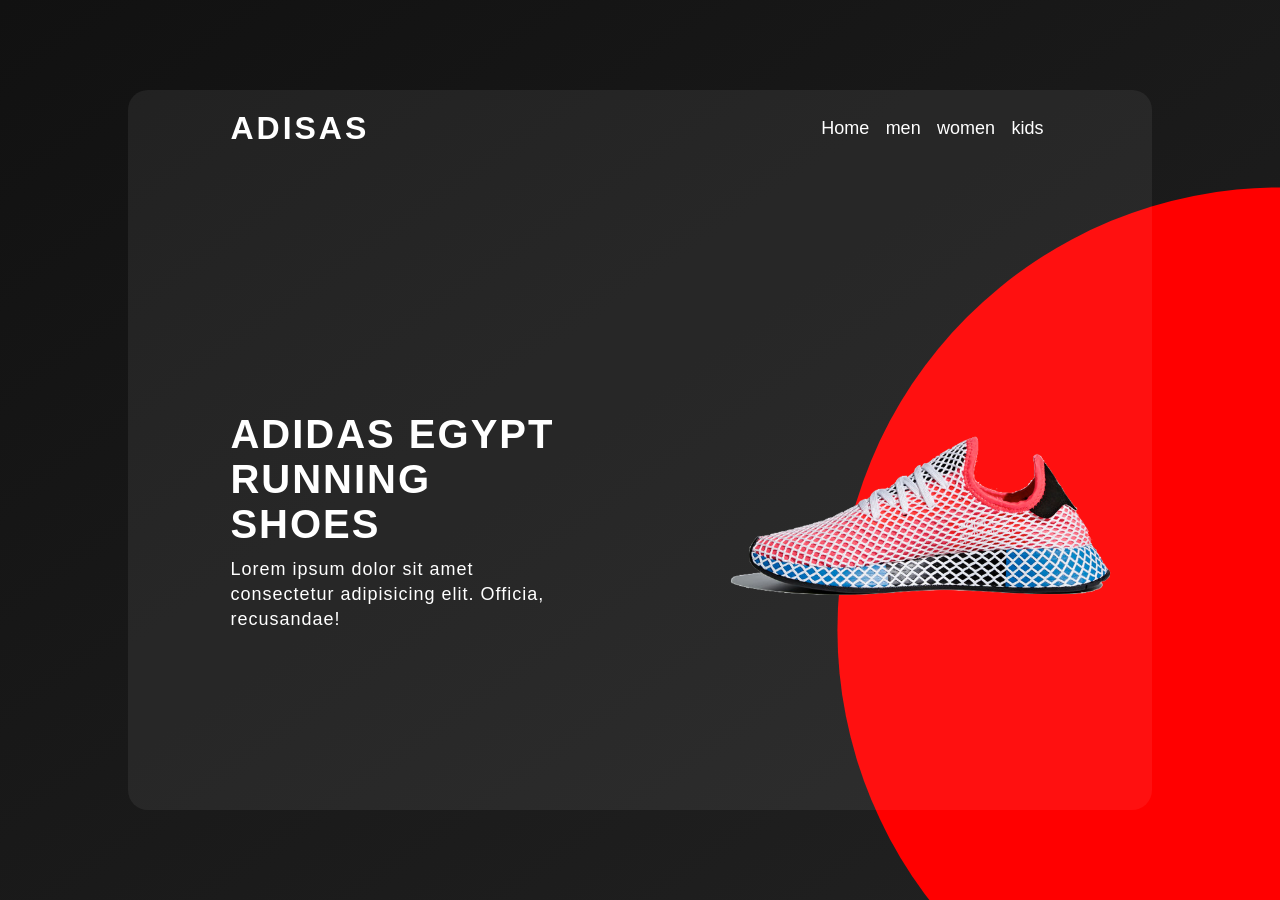
<file: index.html>
<!DOCTYPE html>
<html>

<head>
    <meta charset="UTF-8">
    <title>project5</title>
    <link rel="stylesheet" href="style.css">
</head>

<body>

    <div class="contener">
        <nav>
            <a class="logo" href="#">Adisas</a>
            <ul>
                <li><a href="#">Home</a></li>
                <li><a href="#">men</a></li>
                <li><a href="#">women</a></li>
                <li><a href="#">kids</a></li>
            </ul>
        </nav>
        <div class="content">
            <div class="text">
                <h2>Adidas egypt <br> running shoes</h2>
                <p>Lorem ipsum dolor sit amet consectetur
                     adipisicing elit. Officia, recusandae!</p>
            </div>
            <div class="imge">
                <img src="shoes.png"  >
            </div>
        </div>
    </div>

</body>

</html>
</file>
<file: style.css>
*{
    padding: 0;
    margin: 0;
    box-sizing: border-box;
    font-family: sans-serif;
}
body{
    height: 100vh;
    width: 100%;
    background: linear-gradient(to bottom right,#111,#222);
    display: flex;
    justify-content: center;
    align-items: center;
}
body::after{
    content: '';
    width: 100%;
    height: 100%;
    background-color: red;
    position: absolute;
    z-index: -1;
    clip-path: circle(40% at right 70%);
}
.contener{
    width: 80%;
    height: 80%;
    background:rgba(255, 255, 255, 0.063);
    border-radius: 20px;
    overflow: hidden;
}
nav{
    display: flex;
    justify-content: space-between;
    align-items: center;
    width: 80%;
    margin: auto;
    padding: 20px 0px;
}
nav .logo{
    color: white;
    text-decoration: none;
    font-size: 32px;
    text-transform: uppercase;
    letter-spacing: 3px;
    font-weight: 700;
}
nav ul li{
    display: inline-block;
    margin: 0 6px;
}
nav ul li a{
    color: white;
    text-decoration: none;
    font-size: 18px;
    font-weight: 500;
}
nav ul li a:hover{
    color: red;
}
.content{
    display: flex;
    justify-content: space-between;
    align-items: center;
    height: 100%;
    width: 80%;
    margin: auto;
}
.content .text{
    color: white;
    width: 40%;
}
.content .text h2{
    font-size: 40px;
    text-transform: uppercase;
    font-weight: 700;
    letter-spacing: 2px;
}
.content .text p{
    font-size: 18px;
    line-height: 25px;
    margin: 10px 0;
    letter-spacing: 1px;
}
.content .imge{
    width: 40%;

}
.content .imge img{
    width: 400px;

}
@media (min-width:950px) and (max-width:1150px){
   .content .imge img{
    width: 330px;

}
}
@media (max-width:950px){
    .content, nav{
        flex-direction: column;
        justify-content: center;
    }
    .content .imge, .content .text{
        width: 80%;
    }
   body::after{
    clip-path: circle(50% at bottom);
   }
}
</file>
<file: project.css>
*{
    padding: 0;
    margin: 0;
    box-sizing: border-box;
    font-family: sans-serif;
}
body{
    height: 100vh;
    width: 100%;
    background: linear-gradient(to bottom right,#111,#222);
    display: flex;
    justify-content: center;
    align-items: center;
}
body::after{
    content: '';
    width: 100%;
    height: 100%;
    background-color: red;
    position: absolute;
    z-index: -1;
    clip-path: circle(40% at right 70%);
}
.contener{
    width: 80%;
    height: 80%;
    background:rgba(255, 255, 255, 0.063);
    border-radius: 20px;
    overflow: hidden;
}
nav{
    display: flex;
    justify-content: space-between;
    align-items: center;
    width: 80%;
    margin: auto;
    padding: 20px 0px;
}
nav .logo{
    color: white;
    text-decoration: none;
    font-size: 32px;
    text-transform: uppercase;
    letter-spacing: 3px;
    font-weight: 700;
}
nav ul li{
    display: inline-block;
    margin: 0 6px;
}
nav ul li a{
    color: white;
    text-decoration: none;
    font-size: 18px;
    font-weight: 500;
}
nav ul li a:hover{
    color: red;
}
.content{
    display: flex;
    justify-content: space-between;
    align-items: center;
    height: 100%;
    width: 80%;
    margin: auto;
}
.content .text{
    color: white;
    width: 40%;
}
.content .text h2{
    font-size: 40px;
    text-transform: uppercase;
    font-weight: 700;
    letter-spacing: 2px;
}
.content .text p{
    font-size: 18px;
    line-height: 25px;
    margin: 10px 0;
    letter-spacing: 1px;
}
.content .imge{
    width: 40%;

}
.content .imge img{
    width: 400px;

}
@media (min-width:950px) and (max-width:1150px){
   .content .imge img{
    width: 330px;

}
}
@media (max-width:950px){
    .content, nav{
        flex-direction: column;
        justify-content: center;
    }
    .content .imge, .content .text{
        width: 80%;
    }
   body::after{
    clip-path: circle(50% at bottom);
   }
}
</file>
